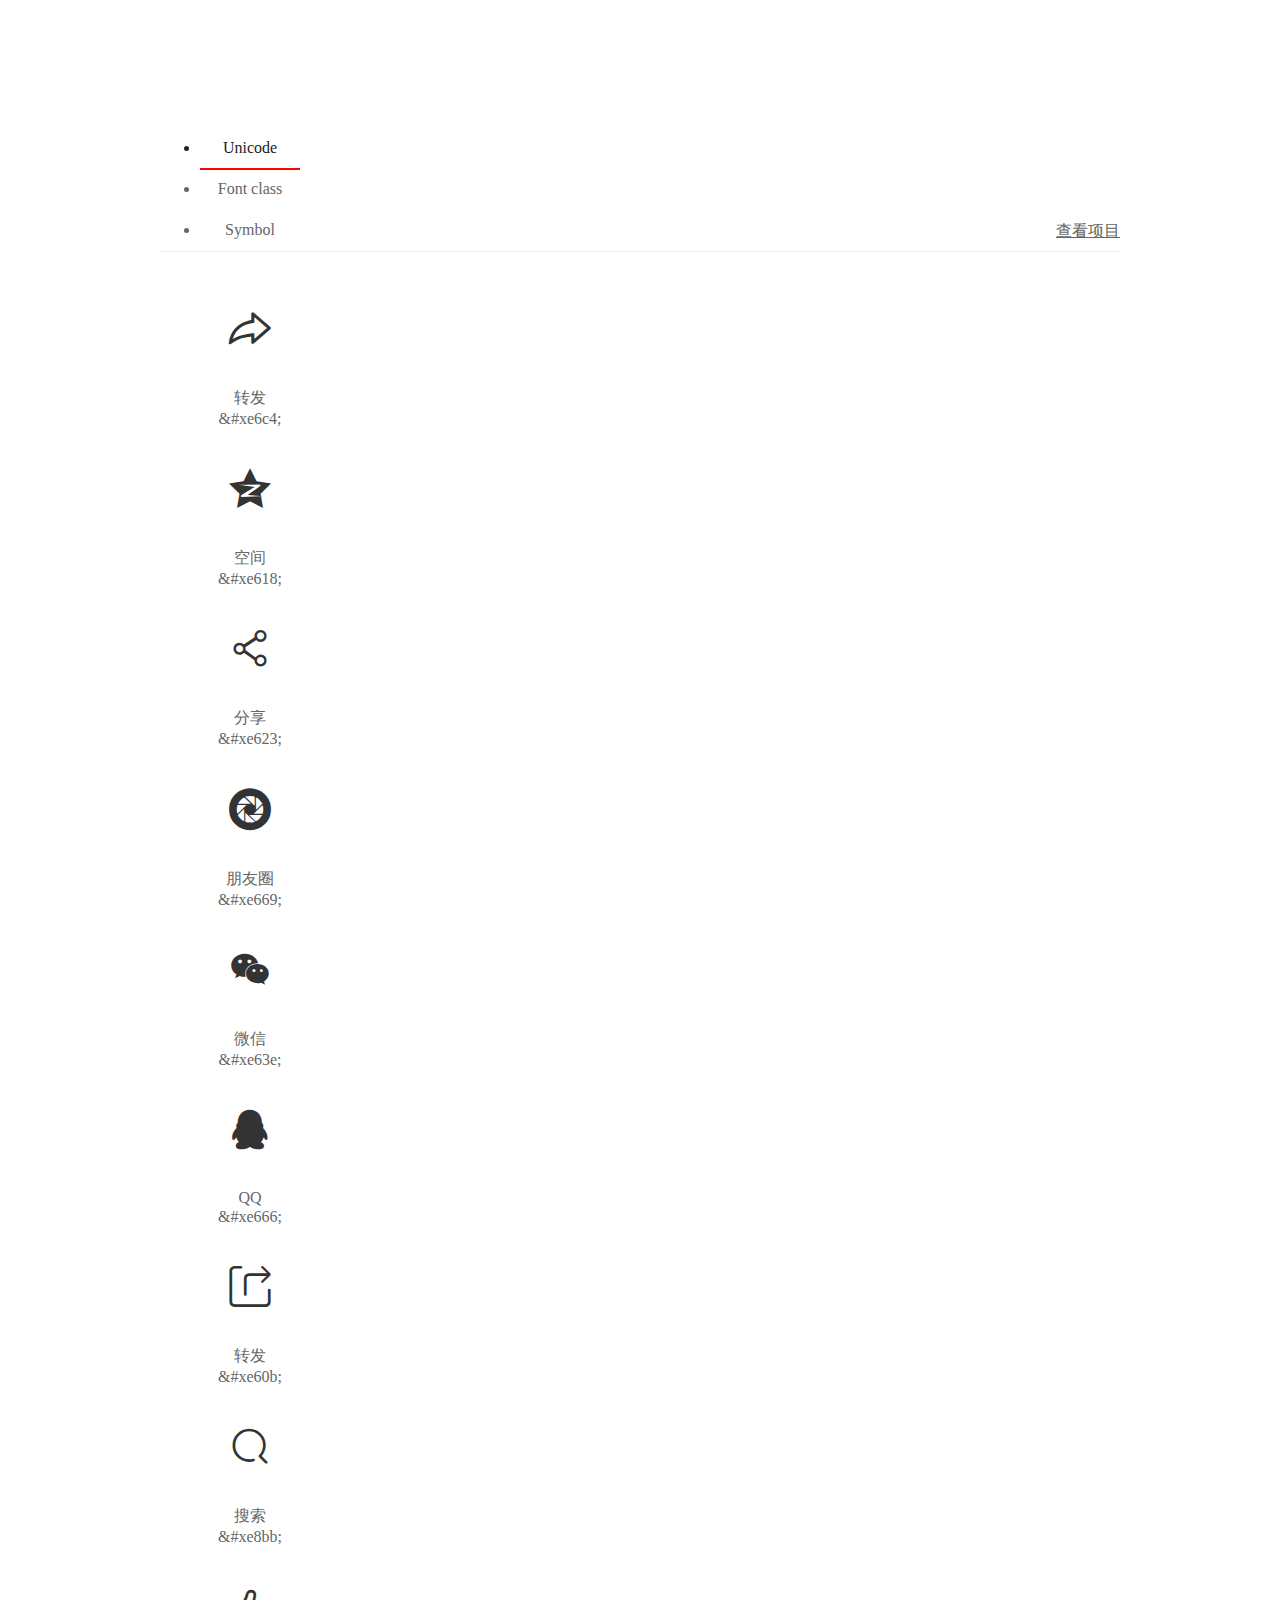
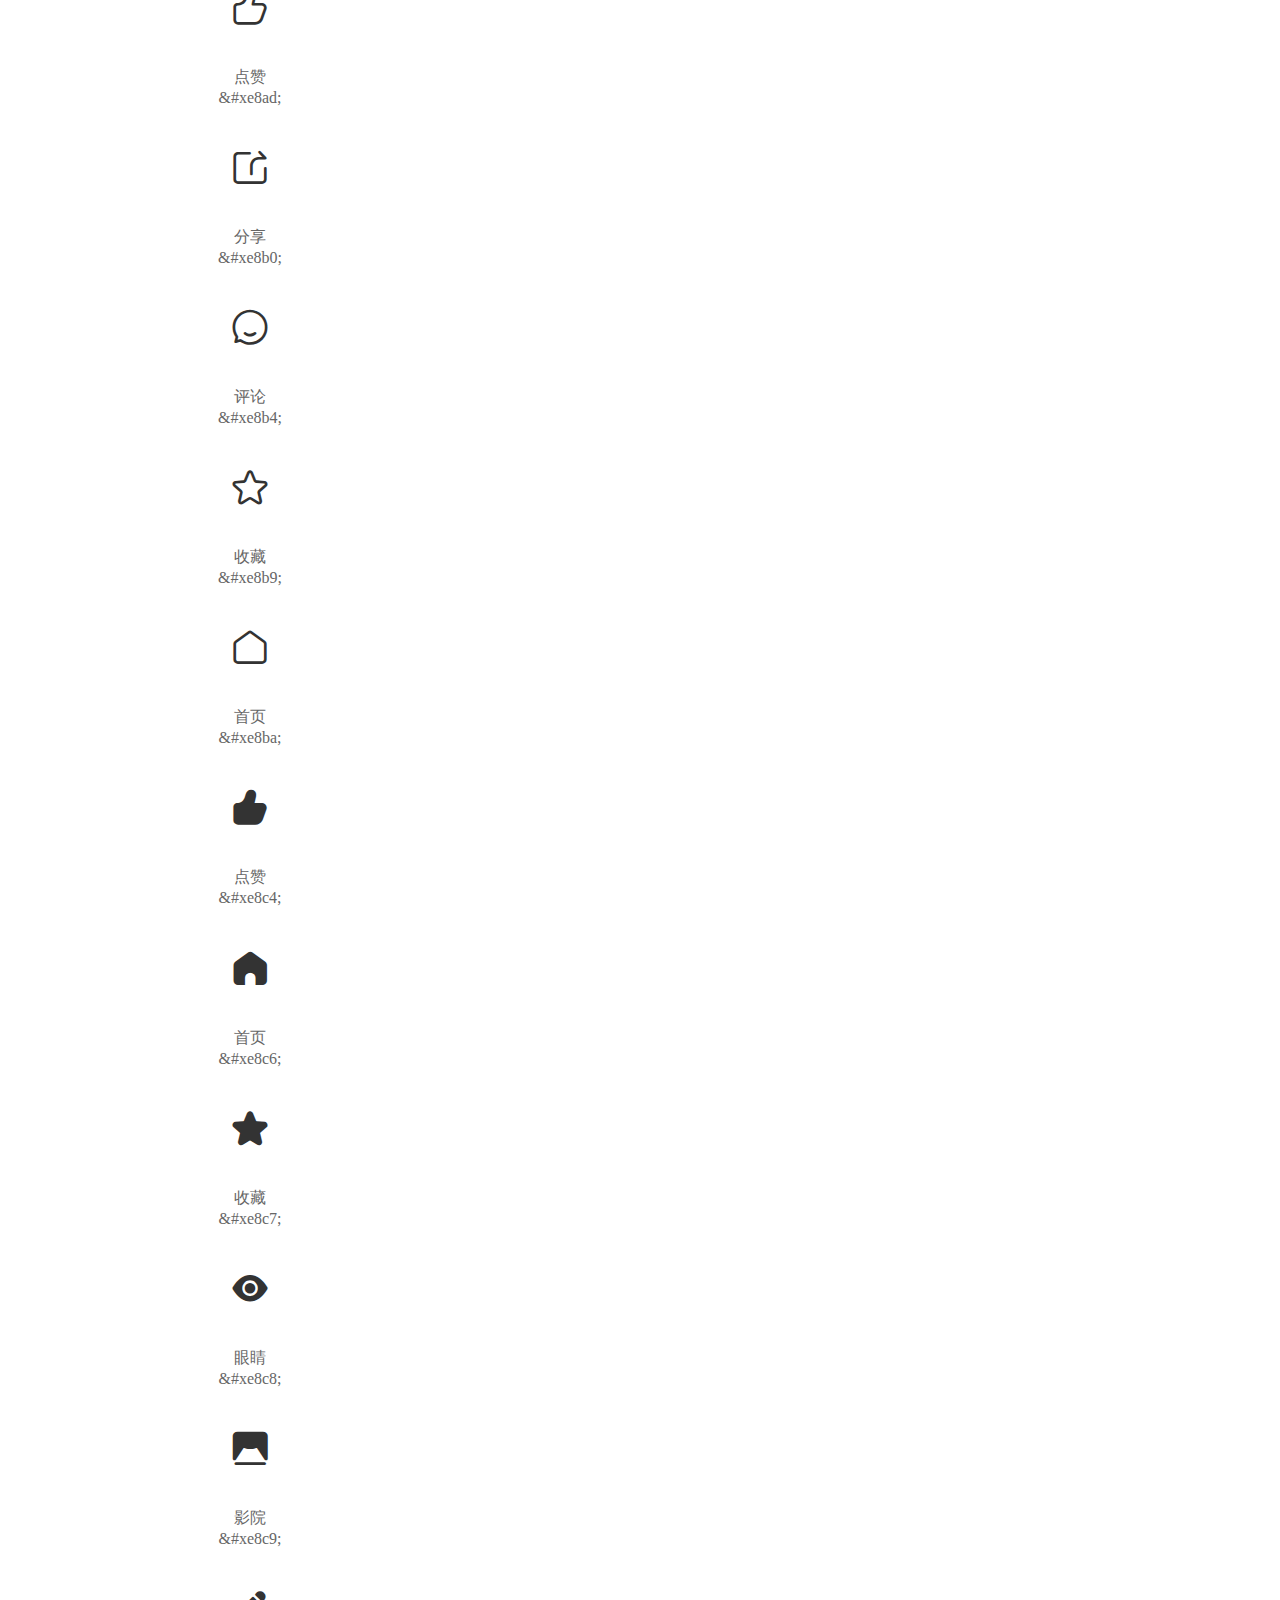
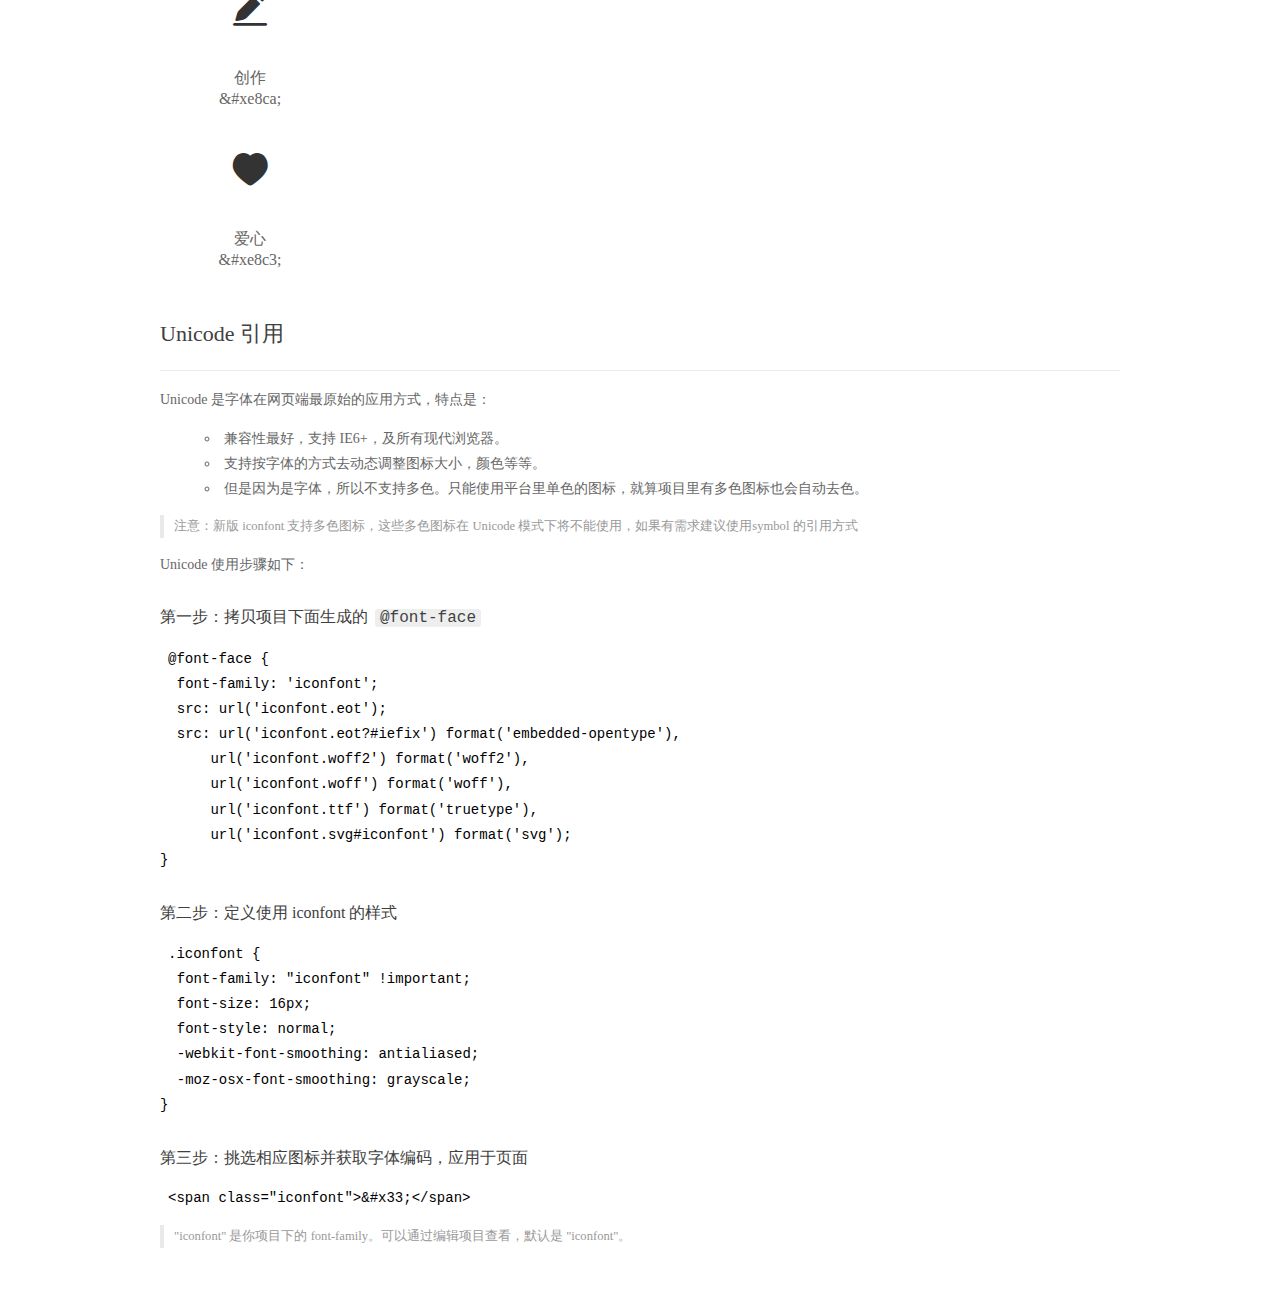
<file: src/lib/iconfont/font/demo_index.html>
<!DOCTYPE html>
<html>
<head>
  <meta charset="utf-8"/>
  <title>IconFont Demo</title>
  <link rel="shortcut icon" href="https://img.alicdn.com/tps/i4/TB1_oz6GVXXXXaFXpXXJDFnIXXX-64-64.ico" type="image/x-icon"/>
  <link rel="stylesheet" href="https://g.alicdn.com/thx/cube/1.3.2/cube.min.css">
  <link rel="stylesheet" href="demo.css">
  <link rel="stylesheet" href="iconfont.css">
  <script src="iconfont.js"></script>
  <!-- jQuery -->
  <script src="https://a1.alicdn.com/oss/uploads/2018/12/26/7bfddb60-08e8-11e9-9b04-53e73bb6408b.js"></script>
  <!-- 代码高亮 -->
  <script src="https://a1.alicdn.com/oss/uploads/2018/12/26/a3f714d0-08e6-11e9-8a15-ebf944d7534c.js"></script>
</head>
<body>
  <div class="main">
    <h1 class="logo"><a href="https://www.iconfont.cn/" title="iconfont 首页" target="_blank">&#xe86b;</a></h1>
    <div class="nav-tabs">
      <ul id="tabs" class="dib-box">
        <li class="dib active"><span>Unicode</span></li>
        <li class="dib"><span>Font class</span></li>
        <li class="dib"><span>Symbol</span></li>
      </ul>
      
      <a href="https://www.iconfont.cn/manage/index?manage_type=myprojects&projectId=1903184" target="_blank" class="nav-more">查看项目</a>
      
    </div>
    <div class="tab-container">
      <div class="content unicode" style="display: block;">
          <ul class="icon_lists dib-box">
          
            <li class="dib">
              <span class="icon iconfont">&#xe6c4;</span>
                <div class="name">转发</div>
                <div class="code-name">&amp;#xe6c4;</div>
              </li>
          
            <li class="dib">
              <span class="icon iconfont">&#xe618;</span>
                <div class="name">空间</div>
                <div class="code-name">&amp;#xe618;</div>
              </li>
          
            <li class="dib">
              <span class="icon iconfont">&#xe623;</span>
                <div class="name">分享</div>
                <div class="code-name">&amp;#xe623;</div>
              </li>
          
            <li class="dib">
              <span class="icon iconfont">&#xe669;</span>
                <div class="name">朋友圈</div>
                <div class="code-name">&amp;#xe669;</div>
              </li>
          
            <li class="dib">
              <span class="icon iconfont">&#xe63e;</span>
                <div class="name">微信</div>
                <div class="code-name">&amp;#xe63e;</div>
              </li>
          
            <li class="dib">
              <span class="icon iconfont">&#xe666;</span>
                <div class="name">QQ</div>
                <div class="code-name">&amp;#xe666;</div>
              </li>
          
            <li class="dib">
              <span class="icon iconfont">&#xe60b;</span>
                <div class="name">转发</div>
                <div class="code-name">&amp;#xe60b;</div>
              </li>
          
            <li class="dib">
              <span class="icon iconfont">&#xe8bb;</span>
                <div class="name">搜索</div>
                <div class="code-name">&amp;#xe8bb;</div>
              </li>
          
            <li class="dib">
              <span class="icon iconfont">&#xe8ad;</span>
                <div class="name">点赞</div>
                <div class="code-name">&amp;#xe8ad;</div>
              </li>
          
            <li class="dib">
              <span class="icon iconfont">&#xe8b0;</span>
                <div class="name">分享</div>
                <div class="code-name">&amp;#xe8b0;</div>
              </li>
          
            <li class="dib">
              <span class="icon iconfont">&#xe8b4;</span>
                <div class="name">评论</div>
                <div class="code-name">&amp;#xe8b4;</div>
              </li>
          
            <li class="dib">
              <span class="icon iconfont">&#xe8b9;</span>
                <div class="name">收藏</div>
                <div class="code-name">&amp;#xe8b9;</div>
              </li>
          
            <li class="dib">
              <span class="icon iconfont">&#xe8ba;</span>
                <div class="name">首页</div>
                <div class="code-name">&amp;#xe8ba;</div>
              </li>
          
            <li class="dib">
              <span class="icon iconfont">&#xe8c4;</span>
                <div class="name">点赞</div>
                <div class="code-name">&amp;#xe8c4;</div>
              </li>
          
            <li class="dib">
              <span class="icon iconfont">&#xe8c6;</span>
                <div class="name">首页</div>
                <div class="code-name">&amp;#xe8c6;</div>
              </li>
          
            <li class="dib">
              <span class="icon iconfont">&#xe8c7;</span>
                <div class="name">收藏</div>
                <div class="code-name">&amp;#xe8c7;</div>
              </li>
          
            <li class="dib">
              <span class="icon iconfont">&#xe8c8;</span>
                <div class="name">眼睛</div>
                <div class="code-name">&amp;#xe8c8;</div>
              </li>
          
            <li class="dib">
              <span class="icon iconfont">&#xe8c9;</span>
                <div class="name">影院</div>
                <div class="code-name">&amp;#xe8c9;</div>
              </li>
          
            <li class="dib">
              <span class="icon iconfont">&#xe8ca;</span>
                <div class="name">创作</div>
                <div class="code-name">&amp;#xe8ca;</div>
              </li>
          
            <li class="dib">
              <span class="icon iconfont">&#xe8c3;</span>
                <div class="name">爱心</div>
                <div class="code-name">&amp;#xe8c3;</div>
              </li>
          
          </ul>
          <div class="article markdown">
          <h2 id="unicode-">Unicode 引用</h2>
          <hr>

          <p>Unicode 是字体在网页端最原始的应用方式，特点是：</p>
          <ul>
            <li>兼容性最好，支持 IE6+，及所有现代浏览器。</li>
            <li>支持按字体的方式去动态调整图标大小，颜色等等。</li>
            <li>但是因为是字体，所以不支持多色。只能使用平台里单色的图标，就算项目里有多色图标也会自动去色。</li>
          </ul>
          <blockquote>
            <p>注意：新版 iconfont 支持多色图标，这些多色图标在 Unicode 模式下将不能使用，如果有需求建议使用symbol 的引用方式</p>
          </blockquote>
          <p>Unicode 使用步骤如下：</p>
          <h3 id="-font-face">第一步：拷贝项目下面生成的 <code>@font-face</code></h3>
<pre><code class="language-css"
>@font-face {
  font-family: 'iconfont';
  src: url('iconfont.eot');
  src: url('iconfont.eot?#iefix') format('embedded-opentype'),
      url('iconfont.woff2') format('woff2'),
      url('iconfont.woff') format('woff'),
      url('iconfont.ttf') format('truetype'),
      url('iconfont.svg#iconfont') format('svg');
}
</code></pre>
          <h3 id="-iconfont-">第二步：定义使用 iconfont 的样式</h3>
<pre><code class="language-css"
>.iconfont {
  font-family: "iconfont" !important;
  font-size: 16px;
  font-style: normal;
  -webkit-font-smoothing: antialiased;
  -moz-osx-font-smoothing: grayscale;
}
</code></pre>
          <h3 id="-">第三步：挑选相应图标并获取字体编码，应用于页面</h3>
<pre>
<code class="language-html"
>&lt;span class="iconfont"&gt;&amp;#x33;&lt;/span&gt;
</code></pre>
          <blockquote>
            <p>"iconfont" 是你项目下的 font-family。可以通过编辑项目查看，默认是 "iconfont"。</p>
          </blockquote>
          </div>
      </div>
      <div class="content font-class">
        <ul class="icon_lists dib-box">
          
          <li class="dib">
            <span class="icon iconfont iconzhuanfa"></span>
            <div class="name">
              转发
            </div>
            <div class="code-name">.iconzhuanfa
            </div>
          </li>
          
          <li class="dib">
            <span class="icon iconfont iconkongjian"></span>
            <div class="name">
              空间
            </div>
            <div class="code-name">.iconkongjian
            </div>
          </li>
          
          <li class="dib">
            <span class="icon iconfont iconfenxiang1"></span>
            <div class="name">
              分享
            </div>
            <div class="code-name">.iconfenxiang1
            </div>
          </li>
          
          <li class="dib">
            <span class="icon iconfont iconpengyouquan"></span>
            <div class="name">
              朋友圈
            </div>
            <div class="code-name">.iconpengyouquan
            </div>
          </li>
          
          <li class="dib">
            <span class="icon iconfont icongongzhonghao"></span>
            <div class="name">
              微信
            </div>
            <div class="code-name">.icongongzhonghao
            </div>
          </li>
          
          <li class="dib">
            <span class="icon iconfont iconQQ"></span>
            <div class="name">
              QQ
            </div>
            <div class="code-name">.iconQQ
            </div>
          </li>
          
          <li class="dib">
            <span class="icon iconfont iconzhuanfa1"></span>
            <div class="name">
              转发
            </div>
            <div class="code-name">.iconzhuanfa1
            </div>
          </li>
          
          <li class="dib">
            <span class="icon iconfont iconsousuo"></span>
            <div class="name">
              搜索
            </div>
            <div class="code-name">.iconsousuo
            </div>
          </li>
          
          <li class="dib">
            <span class="icon iconfont icondianzan"></span>
            <div class="name">
              点赞
            </div>
            <div class="code-name">.icondianzan
            </div>
          </li>
          
          <li class="dib">
            <span class="icon iconfont iconfenxiang"></span>
            <div class="name">
              分享
            </div>
            <div class="code-name">.iconfenxiang
            </div>
          </li>
          
          <li class="dib">
            <span class="icon iconfont iconpinglun"></span>
            <div class="name">
              评论
            </div>
            <div class="code-name">.iconpinglun
            </div>
          </li>
          
          <li class="dib">
            <span class="icon iconfont iconshoucang"></span>
            <div class="name">
              收藏
            </div>
            <div class="code-name">.iconshoucang
            </div>
          </li>
          
          <li class="dib">
            <span class="icon iconfont iconshouye"></span>
            <div class="name">
              首页
            </div>
            <div class="code-name">.iconshouye
            </div>
          </li>
          
          <li class="dib">
            <span class="icon iconfont icondianzan1"></span>
            <div class="name">
              点赞
            </div>
            <div class="code-name">.icondianzan1
            </div>
          </li>
          
          <li class="dib">
            <span class="icon iconfont iconshouye1"></span>
            <div class="name">
              首页
            </div>
            <div class="code-name">.iconshouye1
            </div>
          </li>
          
          <li class="dib">
            <span class="icon iconfont iconshoucang1"></span>
            <div class="name">
              收藏
            </div>
            <div class="code-name">.iconshoucang1
            </div>
          </li>
          
          <li class="dib">
            <span class="icon iconfont iconyanjing"></span>
            <div class="name">
              眼睛
            </div>
            <div class="code-name">.iconyanjing
            </div>
          </li>
          
          <li class="dib">
            <span class="icon iconfont iconyingyuan"></span>
            <div class="name">
              影院
            </div>
            <div class="code-name">.iconyingyuan
            </div>
          </li>
          
          <li class="dib">
            <span class="icon iconfont iconchuangzuo"></span>
            <div class="name">
              创作
            </div>
            <div class="code-name">.iconchuangzuo
            </div>
          </li>
          
          <li class="dib">
            <span class="icon iconfont iconaixin"></span>
            <div class="name">
              爱心
            </div>
            <div class="code-name">.iconaixin
            </div>
          </li>
          
        </ul>
        <div class="article markdown">
        <h2 id="font-class-">font-class 引用</h2>
        <hr>

        <p>font-class 是 Unicode 使用方式的一种变种，主要是解决 Unicode 书写不直观，语意不明确的问题。</p>
        <p>与 Unicode 使用方式相比，具有如下特点：</p>
        <ul>
          <li>兼容性良好，支持 IE8+，及所有现代浏览器。</li>
          <li>相比于 Unicode 语意明确，书写更直观。可以很容易分辨这个 icon 是什么。</li>
          <li>因为使用 class 来定义图标，所以当要替换图标时，只需要修改 class 里面的 Unicode 引用。</li>
          <li>不过因为本质上还是使用的字体，所以多色图标还是不支持的。</li>
        </ul>
        <p>使用步骤如下：</p>
        <h3 id="-fontclass-">第一步：引入项目下面生成的 fontclass 代码：</h3>
<pre><code class="language-html">&lt;link rel="stylesheet" href="./iconfont.css"&gt;
</code></pre>
        <h3 id="-">第二步：挑选相应图标并获取类名，应用于页面：</h3>
<pre><code class="language-html">&lt;span class="iconfont iconxxx"&gt;&lt;/span&gt;
</code></pre>
        <blockquote>
          <p>"
            iconfont" 是你项目下的 font-family。可以通过编辑项目查看，默认是 "iconfont"。</p>
        </blockquote>
      </div>
      </div>
      <div class="content symbol">
          <ul class="icon_lists dib-box">
          
            <li class="dib">
                <svg class="icon svg-icon" aria-hidden="true">
                  <use xlink:href="#iconzhuanfa"></use>
                </svg>
                <div class="name">转发</div>
                <div class="code-name">#iconzhuanfa</div>
            </li>
          
            <li class="dib">
                <svg class="icon svg-icon" aria-hidden="true">
                  <use xlink:href="#iconkongjian"></use>
                </svg>
                <div class="name">空间</div>
                <div class="code-name">#iconkongjian</div>
            </li>
          
            <li class="dib">
                <svg class="icon svg-icon" aria-hidden="true">
                  <use xlink:href="#iconfenxiang1"></use>
                </svg>
                <div class="name">分享</div>
                <div class="code-name">#iconfenxiang1</div>
            </li>
          
            <li class="dib">
                <svg class="icon svg-icon" aria-hidden="true">
                  <use xlink:href="#iconpengyouquan"></use>
                </svg>
                <div class="name">朋友圈</div>
                <div class="code-name">#iconpengyouquan</div>
            </li>
          
            <li class="dib">
                <svg class="icon svg-icon" aria-hidden="true">
                  <use xlink:href="#icongongzhonghao"></use>
                </svg>
                <div class="name">微信</div>
                <div class="code-name">#icongongzhonghao</div>
            </li>
          
            <li class="dib">
                <svg class="icon svg-icon" aria-hidden="true">
                  <use xlink:href="#iconQQ"></use>
                </svg>
                <div class="name">QQ</div>
                <div class="code-name">#iconQQ</div>
            </li>
          
            <li class="dib">
                <svg class="icon svg-icon" aria-hidden="true">
                  <use xlink:href="#iconzhuanfa1"></use>
                </svg>
                <div class="name">转发</div>
                <div class="code-name">#iconzhuanfa1</div>
            </li>
          
            <li class="dib">
                <svg class="icon svg-icon" aria-hidden="true">
                  <use xlink:href="#iconsousuo"></use>
                </svg>
                <div class="name">搜索</div>
                <div class="code-name">#iconsousuo</div>
            </li>
          
            <li class="dib">
                <svg class="icon svg-icon" aria-hidden="true">
                  <use xlink:href="#icondianzan"></use>
                </svg>
                <div class="name">点赞</div>
                <div class="code-name">#icondianzan</div>
            </li>
          
            <li class="dib">
                <svg class="icon svg-icon" aria-hidden="true">
                  <use xlink:href="#iconfenxiang"></use>
                </svg>
                <div class="name">分享</div>
                <div class="code-name">#iconfenxiang</div>
            </li>
          
            <li class="dib">
                <svg class="icon svg-icon" aria-hidden="true">
                  <use xlink:href="#iconpinglun"></use>
                </svg>
                <div class="name">评论</div>
                <div class="code-name">#iconpinglun</div>
            </li>
          
            <li class="dib">
                <svg class="icon svg-icon" aria-hidden="true">
                  <use xlink:href="#iconshoucang"></use>
                </svg>
                <div class="name">收藏</div>
                <div class="code-name">#iconshoucang</div>
            </li>
          
            <li class="dib">
                <svg class="icon svg-icon" aria-hidden="true">
                  <use xlink:href="#iconshouye"></use>
                </svg>
                <div class="name">首页</div>
                <div class="code-name">#iconshouye</div>
            </li>
          
            <li class="dib">
                <svg class="icon svg-icon" aria-hidden="true">
                  <use xlink:href="#icondianzan1"></use>
                </svg>
                <div class="name">点赞</div>
                <div class="code-name">#icondianzan1</div>
            </li>
          
            <li class="dib">
                <svg class="icon svg-icon" aria-hidden="true">
                  <use xlink:href="#iconshouye1"></use>
                </svg>
                <div class="name">首页</div>
                <div class="code-name">#iconshouye1</div>
            </li>
          
            <li class="dib">
                <svg class="icon svg-icon" aria-hidden="true">
                  <use xlink:href="#iconshoucang1"></use>
                </svg>
                <div class="name">收藏</div>
                <div class="code-name">#iconshoucang1</div>
            </li>
          
            <li class="dib">
                <svg class="icon svg-icon" aria-hidden="true">
                  <use xlink:href="#iconyanjing"></use>
                </svg>
                <div class="name">眼睛</div>
                <div class="code-name">#iconyanjing</div>
            </li>
          
            <li class="dib">
                <svg class="icon svg-icon" aria-hidden="true">
                  <use xlink:href="#iconyingyuan"></use>
                </svg>
                <div class="name">影院</div>
                <div class="code-name">#iconyingyuan</div>
            </li>
          
            <li class="dib">
                <svg class="icon svg-icon" aria-hidden="true">
                  <use xlink:href="#iconchuangzuo"></use>
                </svg>
                <div class="name">创作</div>
                <div class="code-name">#iconchuangzuo</div>
            </li>
          
            <li class="dib">
                <svg class="icon svg-icon" aria-hidden="true">
                  <use xlink:href="#iconaixin"></use>
                </svg>
                <div class="name">爱心</div>
                <div class="code-name">#iconaixin</div>
            </li>
          
          </ul>
          <div class="article markdown">
          <h2 id="symbol-">Symbol 引用</h2>
          <hr>

          <p>这是一种全新的使用方式，应该说这才是未来的主流，也是平台目前推荐的用法。相关介绍可以参考这篇<a href="">文章</a>
            这种用法其实是做了一个 SVG 的集合，与另外两种相比具有如下特点：</p>
          <ul>
            <li>支持多色图标了，不再受单色限制。</li>
            <li>通过一些技巧，支持像字体那样，通过 <code>font-size</code>, <code>color</code> 来调整样式。</li>
            <li>兼容性较差，支持 IE9+，及现代浏览器。</li>
            <li>浏览器渲染 SVG 的性能一般，还不如 png。</li>
          </ul>
          <p>使用步骤如下：</p>
          <h3 id="-symbol-">第一步：引入项目下面生成的 symbol 代码：</h3>
<pre><code class="language-html">&lt;script src="./iconfont.js"&gt;&lt;/script&gt;
</code></pre>
          <h3 id="-css-">第二步：加入通用 CSS 代码（引入一次就行）：</h3>
<pre><code class="language-html">&lt;style&gt;
.icon {
  width: 1em;
  height: 1em;
  vertical-align: -0.15em;
  fill: currentColor;
  overflow: hidden;
}
&lt;/style&gt;
</code></pre>
          <h3 id="-">第三步：挑选相应图标并获取类名，应用于页面：</h3>
<pre><code class="language-html">&lt;svg class="icon" aria-hidden="true"&gt;
  &lt;use xlink:href="#icon-xxx"&gt;&lt;/use&gt;
&lt;/svg&gt;
</code></pre>
          </div>
      </div>

    </div>
  </div>
  <script>
  $(document).ready(function () {
      $('.tab-container .content:first').show()

      $('#tabs li').click(function (e) {
        var tabContent = $('.tab-container .content')
        var index = $(this).index()

        if ($(this).hasClass('active')) {
          return
        } else {
          $('#tabs li').removeClass('active')
          $(this).addClass('active')

          tabContent.hide().eq(index).fadeIn()
        }
      })
    })
  </script>
</body>
</html>
</file>
<file: src/lib/iconfont/font/demo.css>
/* Logo 字体 */
@font-face {
  font-family: "iconfont logo";
  src: url('https://at.alicdn.com/t/font_985780_km7mi63cihi.eot?t=1545807318834');
  src: url('https://at.alicdn.com/t/font_985780_km7mi63cihi.eot?t=1545807318834#iefix') format('embedded-opentype'),
    url('https://at.alicdn.com/t/font_985780_km7mi63cihi.woff?t=1545807318834') format('woff'),
    url('https://at.alicdn.com/t/font_985780_km7mi63cihi.ttf?t=1545807318834') format('truetype'),
    url('https://at.alicdn.com/t/font_985780_km7mi63cihi.svg?t=1545807318834#iconfont') format('svg');
}

.logo {
  font-family: "iconfont logo";
  font-size: 160px;
  font-style: normal;
  -webkit-font-smoothing: antialiased;
  -moz-osx-font-smoothing: grayscale;
}

/* tabs */
.nav-tabs {
  position: relative;
}

.nav-tabs .nav-more {
  position: absolute;
  right: 0;
  bottom: 0;
  height: 42px;
  line-height: 42px;
  color: #666;
}

#tabs {
  border-bottom: 1px solid #eee;
}

#tabs li {
  cursor: pointer;
  width: 100px;
  height: 40px;
  line-height: 40px;
  text-align: center;
  font-size: 16px;
  border-bottom: 2px solid transparent;
  position: relative;
  z-index: 1;
  margin-bottom: -1px;
  color: #666;
}


#tabs .active {
  border-bottom-color: #f00;
  color: #222;
}

.tab-container .content {
  display: none;
}

/* 页面布局 */
.main {
  padding: 30px 100px;
  width: 960px;
  margin: 0 auto;
}

.main .logo {
  color: #333;
  text-align: left;
  margin-bottom: 30px;
  line-height: 1;
  height: 110px;
  margin-top: -50px;
  overflow: hidden;
  *zoom: 1;
}

.main .logo a {
  font-size: 160px;
  color: #333;
}

.helps {
  margin-top: 40px;
}

.helps pre {
  padding: 20px;
  margin: 10px 0;
  border: solid 1px #e7e1cd;
  background-color: #fffdef;
  overflow: auto;
}

.icon_lists {
  width: 100% !important;
  overflow: hidden;
  *zoom: 1;
}

.icon_lists li {
  width: 100px;
  margin-bottom: 10px;
  margin-right: 20px;
  text-align: center;
  list-style: none !important;
  cursor: default;
}

.icon_lists li .code-name {
  line-height: 1.2;
}

.icon_lists .icon {
  display: block;
  height: 100px;
  line-height: 100px;
  font-size: 42px;
  margin: 10px auto;
  color: #333;
  -webkit-transition: font-size 0.25s linear, width 0.25s linear;
  -moz-transition: font-size 0.25s linear, width 0.25s linear;
  transition: font-size 0.25s linear, width 0.25s linear;
}

.icon_lists .icon:hover {
  font-size: 100px;
}

.icon_lists .svg-icon {
  /* 通过设置 font-size 来改变图标大小 */
  width: 1em;
  /* 图标和文字相邻时，垂直对齐 */
  vertical-align: -0.15em;
  /* 通过设置 color 来改变 SVG 的颜色/fill */
  fill: currentColor;
  /* path 和 stroke 溢出 viewBox 部分在 IE 下会显示
      normalize.css 中也包含这行 */
  overflow: hidden;
}

.icon_lists li .name,
.icon_lists li .code-name {
  color: #666;
}

/* markdown 样式 */
.markdown {
  color: #666;
  font-size: 14px;
  line-height: 1.8;
}

.highlight {
  line-height: 1.5;
}

.markdown img {
  vertical-align: middle;
  max-width: 100%;
}

.markdown h1 {
  color: #404040;
  font-weight: 500;
  line-height: 40px;
  margin-bottom: 24px;
}

.markdown h2,
.markdown h3,
.markdown h4,
.markdown h5,
.markdown h6 {
  color: #404040;
  margin: 1.6em 0 0.6em 0;
  font-weight: 500;
  clear: both;
}

.markdown h1 {
  font-size: 28px;
}

.markdown h2 {
  font-size: 22px;
}

.markdown h3 {
  font-size: 16px;
}

.markdown h4 {
  font-size: 14px;
}

.markdown h5 {
  font-size: 12px;
}

.markdown h6 {
  font-size: 12px;
}

.markdown hr {
  height: 1px;
  border: 0;
  background: #e9e9e9;
  margin: 16px 0;
  clear: both;
}

.markdown p {
  margin: 1em 0;
}

.markdown>p,
.markdown>blockquote,
.markdown>.highlight,
.markdown>ol,
.markdown>ul {
  width: 80%;
}

.markdown ul>li {
  list-style: circle;
}

.markdown>ul li,
.markdown blockquote ul>li {
  margin-left: 20px;
  padding-left: 4px;
}

.markdown>ul li p,
.markdown>ol li p {
  margin: 0.6em 0;
}

.markdown ol>li {
  list-style: decimal;
}

.markdown>ol li,
.markdown blockquote ol>li {
  margin-left: 20px;
  padding-left: 4px;
}

.markdown code {
  margin: 0 3px;
  padding: 0 5px;
  background: #eee;
  border-radius: 3px;
}

.markdown strong,
.markdown b {
  font-weight: 600;
}

.markdown>table {
  border-collapse: collapse;
  border-spacing: 0px;
  empty-cells: show;
  border: 1px solid #e9e9e9;
  width: 95%;
  margin-bottom: 24px;
}

.markdown>table th {
  white-space: nowrap;
  color: #333;
  font-weight: 600;
}

.markdown>table th,
.markdown>table td {
  border: 1px solid #e9e9e9;
  padding: 8px 16px;
  text-align: left;
}

.markdown>table th {
  background: #F7F7F7;
}

.markdown blockquote {
  font-size: 90%;
  color: #999;
  border-left: 4px solid #e9e9e9;
  padding-left: 0.8em;
  margin: 1em 0;
}

.markdown blockquote p {
  margin: 0;
}

.markdown .anchor {
  opacity: 0;
  transition: opacity 0.3s ease;
  margin-left: 8px;
}

.markdown .waiting {
  color: #ccc;
}

.markdown h1:hover .anchor,
.markdown h2:hover .anchor,
.markdown h3:hover .anchor,
.markdown h4:hover .anchor,
.markdown h5:hover .anchor,
.markdown h6:hover .anchor {
  opacity: 1;
  display: inline-block;
}

.markdown>br,
.markdown>p>br {
  clear: both;
}


.hljs {
  display: block;
  background: white;
  padding: 0.5em;
  color: #333333;
  overflow-x: auto;
}

.hljs-comment,
.hljs-meta {
  color: #969896;
}

.hljs-string,
.hljs-variable,
.hljs-template-variable,
.hljs-strong,
.hljs-emphasis,
.hljs-quote {
  color: #df5000;
}

.hljs-keyword,
.hljs-selector-tag,
.hljs-type {
  color: #a71d5d;
}

.hljs-literal,
.hljs-symbol,
.hljs-bullet,
.hljs-attribute {
  color: #0086b3;
}

.hljs-section,
.hljs-name {
  color: #63a35c;
}

.hljs-tag {
  color: #333333;
}

.hljs-title,
.hljs-attr,
.hljs-selector-id,
.hljs-selector-class,
.hljs-selector-attr,
.hljs-selector-pseudo {
  color: #795da3;
}

.hljs-addition {
  color: #55a532;
  background-color: #eaffea;
}

.hljs-deletion {
  color: #bd2c00;
  background-color: #ffecec;
}

.hljs-link {
  text-decoration: underline;
}

/* 代码高亮 */
/* PrismJS 1.15.0
https://prismjs.com/download.html#themes=prism&languages=markup+css+clike+javascript */
/**
 * prism.js default theme for JavaScript, CSS and HTML
 * Based on dabblet (http://dabblet.com)
 * @author Lea Verou
 */
code[class*="language-"],
pre[class*="language-"] {
  color: black;
  background: none;
  text-shadow: 0 1px white;
  font-family: Consolas, Monaco, 'Andale Mono', 'Ubuntu Mono', monospace;
  text-align: left;
  white-space: pre;
  word-spacing: normal;
  word-break: normal;
  word-wrap: normal;
  line-height: 1.5;

  -moz-tab-size: 4;
  -o-tab-size: 4;
  tab-size: 4;

  -webkit-hyphens: none;
  -moz-hyphens: none;
  -ms-hyphens: none;
  hyphens: none;
}

pre[class*="language-"]::-moz-selection,
pre[class*="language-"] ::-moz-selection,
code[class*="language-"]::-moz-selection,
code[class*="language-"] ::-moz-selection {
  text-shadow: none;
  background: #b3d4fc;
}

pre[class*="language-"]::selection,
pre[class*="language-"] ::selection,
code[class*="language-"]::selection,
code[class*="language-"] ::selection {
  text-shadow: none;
  background: #b3d4fc;
}

@media print {

  code[class*="language-"],
  pre[class*="language-"] {
    text-shadow: none;
  }
}

/* Code blocks */
pre[class*="language-"] {
  padding: 1em;
  margin: .5em 0;
  overflow: auto;
}

:not(pre)>code[class*="language-"],
pre[class*="language-"] {
  background: #f5f2f0;
}

/* Inline code */
:not(pre)>code[class*="language-"] {
  padding: .1em;
  border-radius: .3em;
  white-space: normal;
}

.token.comment,
.token.prolog,
.token.doctype,
.token.cdata {
  color: slategray;
}

.token.punctuation {
  color: #999;
}

.namespace {
  opacity: .7;
}

.token.property,
.token.tag,
.token.boolean,
.token.number,
.token.constant,
.token.symbol,
.token.deleted {
  color: #905;
}

.token.selector,
.token.attr-name,
.token.string,
.token.char,
.token.builtin,
.token.inserted {
  color: #690;
}

.token.operator,
.token.entity,
.token.url,
.language-css .token.string,
.style .token.string {
  color: #9a6e3a;
  background: hsla(0, 0%, 100%, .5);
}

.token.atrule,
.token.attr-value,
.token.keyword {
  color: #07a;
}

.token.function,
.token.class-name {
  color: #DD4A68;
}

.token.regex,
.token.important,
.token.variable {
  color: #e90;
}

.token.important,
.token.bold {
  font-weight: bold;
}

.token.italic {
  font-style: italic;
}

.token.entity {
  cursor: help;
}
</file>
<file: src/lib/iconfont/font/iconfont.css>
@font-face {font-family: "iconfont";
  src: url('iconfont.eot?t=1592983750473'); /* IE9 */
  src: url('iconfont.eot?t=1592983750473#iefix') format('embedded-opentype'), /* IE6-IE8 */
  url('[data-uri]') format('woff2'),
  url('iconfont.woff?t=1592983750473') format('woff'),
  url('iconfont.ttf?t=1592983750473') format('truetype'), /* chrome, firefox, opera, Safari, Android, iOS 4.2+ */
  url('iconfont.svg?t=1592983750473#iconfont') format('svg'); /* iOS 4.1- */
}

.iconfont {
  font-family: "iconfont" !important;
  font-size: 16px;
  font-style: normal;
  -webkit-font-smoothing: antialiased;
  -moz-osx-font-smoothing: grayscale;
}

.iconzhuanfa:before {
  content: "\e6c4";
}

.iconkongjian:before {
  content: "\e618";
}

.iconfenxiang1:before {
  content: "\e623";
}

.iconpengyouquan:before {
  content: "\e669";
}

.icongongzhonghao:before {
  content: "\e63e";
}

.iconQQ:before {
  content: "\e666";
}

.iconzhuanfa1:before {
  content: "\e60b";
}

.iconsousuo:before {
  content: "\e8bb";
}

.icondianzan:before {
  content: "\e8ad";
}

.iconfenxiang:before {
  content: "\e8b0";
}

.iconpinglun:before {
  content: "\e8b4";
}

.iconshoucang:before {
  content: "\e8b9";
}

.iconshouye:before {
  content: "\e8ba";
}

.icondianzan1:before {
  content: "\e8c4";
}

.iconshouye1:before {
  content: "\e8c6";
}

.iconshoucang1:before {
  content: "\e8c7";
}

.iconyanjing:before {
  content: "\e8c8";
}

.iconyingyuan:before {
  content: "\e8c9";
}

.iconchuangzuo:before {
  content: "\e8ca";
}

.iconaixin:before {
  content: "\e8c3";
}
</file>
